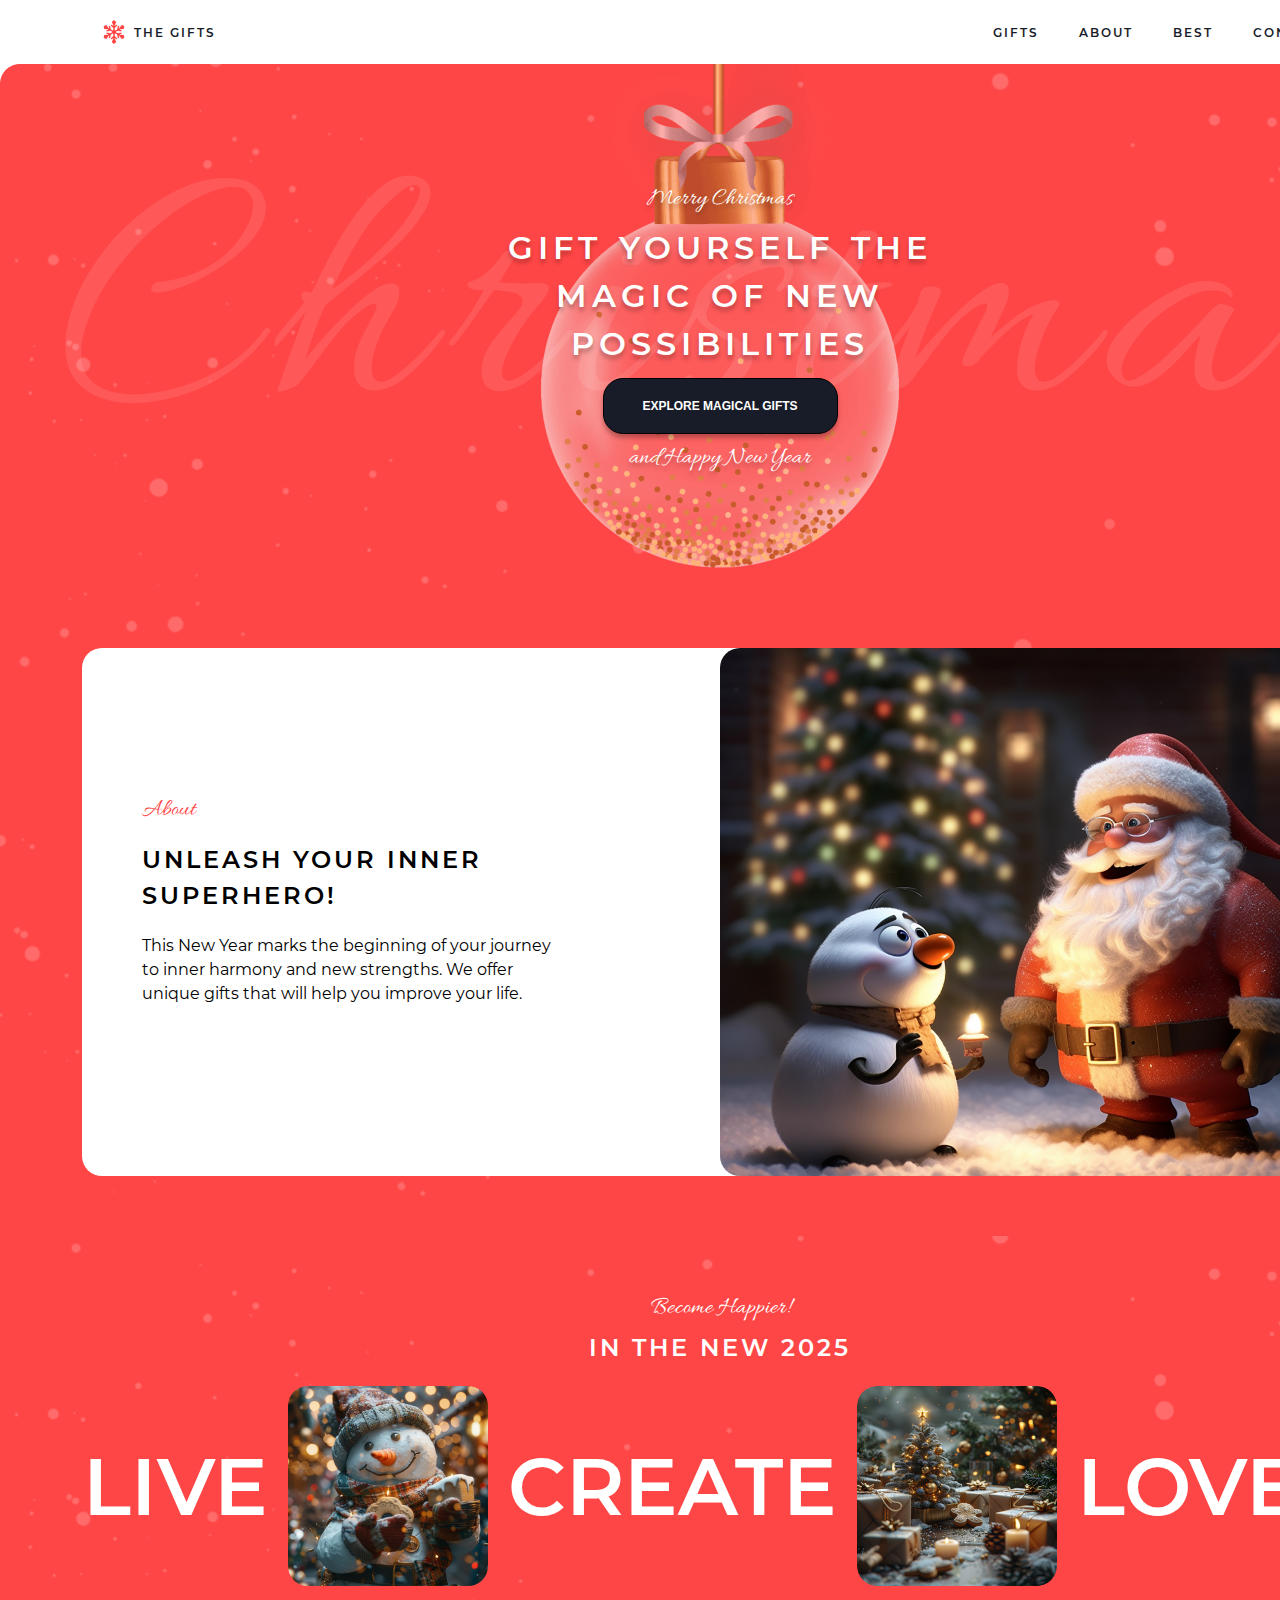
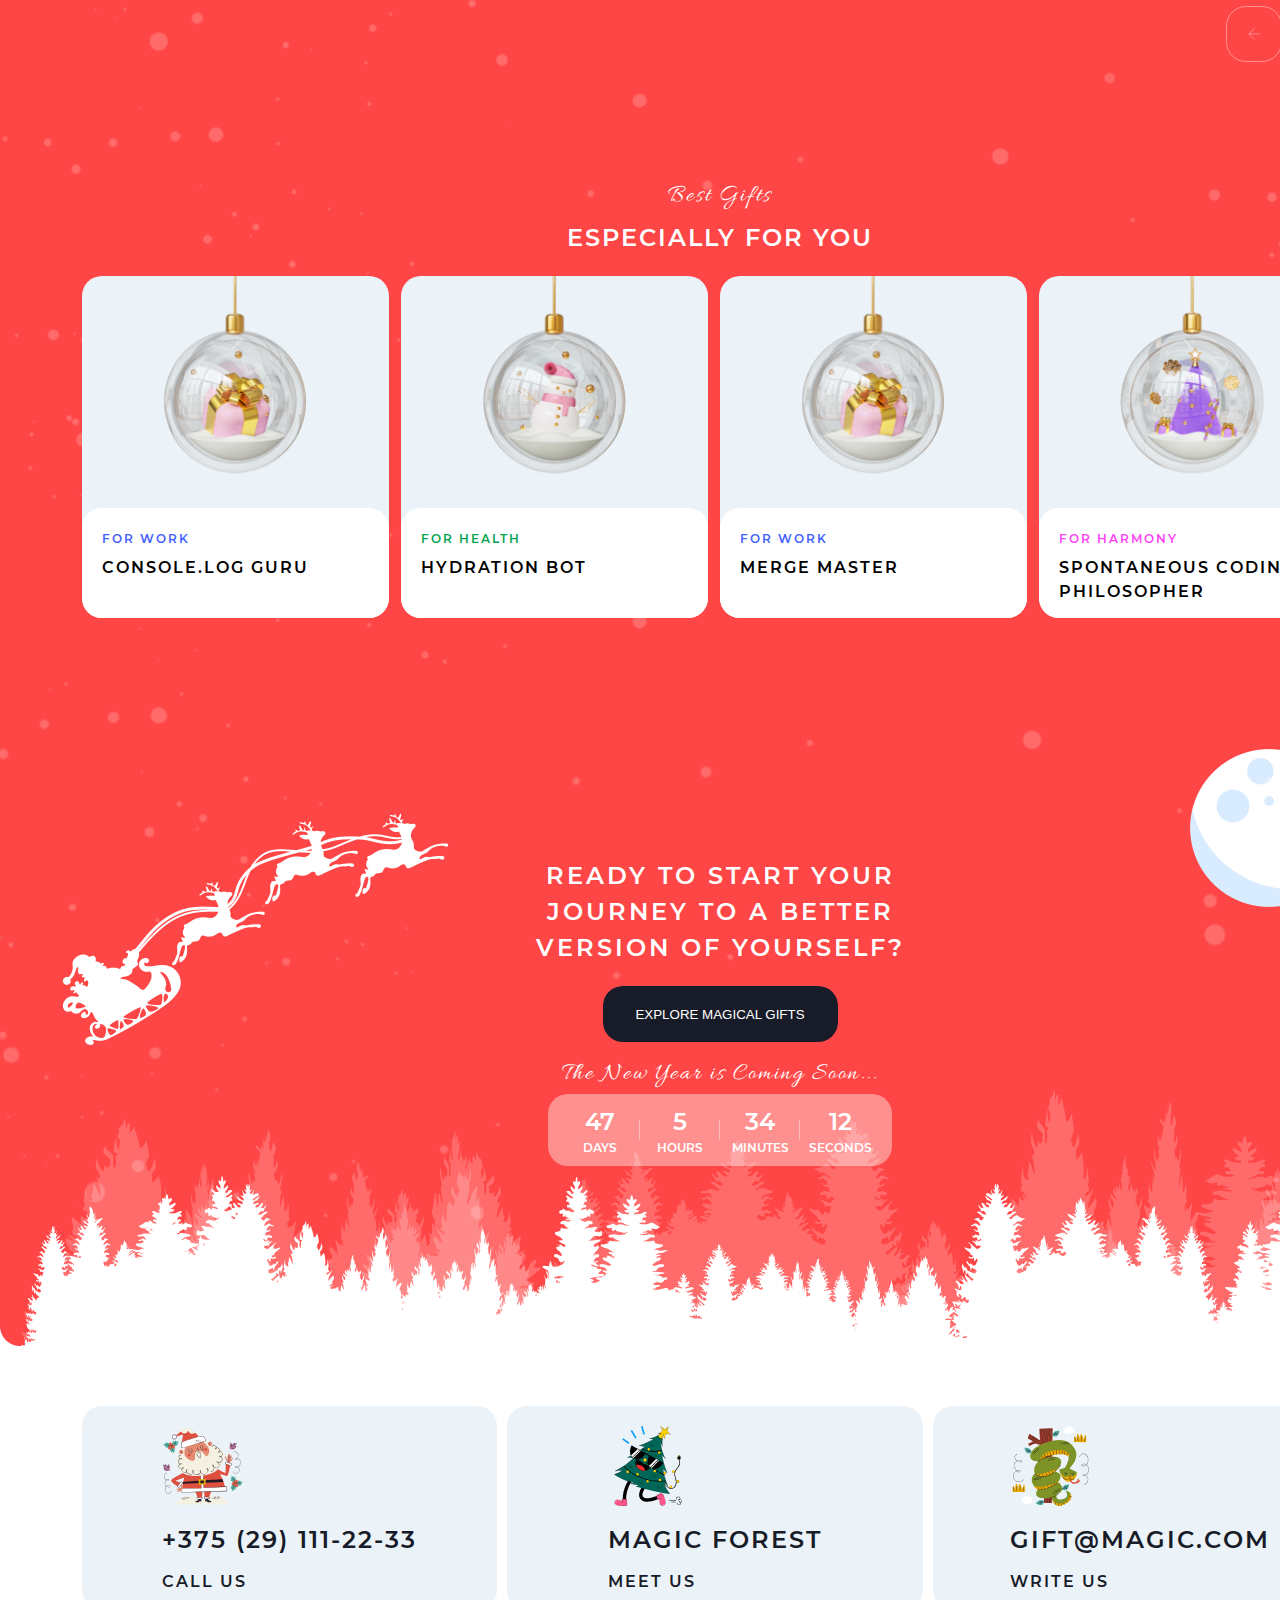
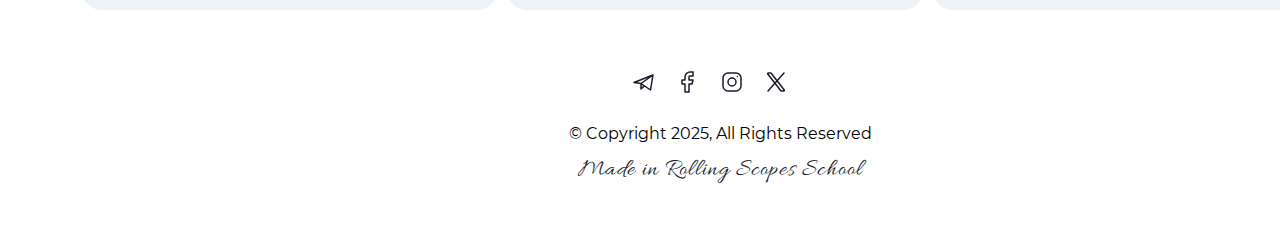
<file: index.html>
<!DOCTYPE html>
<html lang="en">

<head>
    <meta charset="UTF-8">
    <meta name="viewport" content="width=device-width, initial-scale=1.0">
    <link rel="icon" href="images/Vector.svg">
    <link rel="stylesheet" href="style.css">
    <title>Document</title>
</head>

<body>
    <header class="header">
        <div class="header__inner">
            <div class="header__gifts"><img src="images/Vector.svg" alt="snow" width="24" height="24"><span
                    class="header__gifts-span"><a href="index.html">THE GIFTS</a></span></div>
            <nav class="header__nav">
                <ul>
                    <li class="header__nav-item"><a href="#">GIFTS</a></li>
                    <li class="header__nav-item"><a href="#">ABOUT</a></li>
                    <li class="header__nav-item"><a href="#">BEST</a></li>
                    <li class="header__nav-item"><a href="#">CONTACTS</a></li>
                </ul>
            </nav>
        </div>
    </header>
    <main class="main">
        <div class="main__inner">
            <p class="main__subheader">Merry Christmas</p>
            <h1 class="main__header">GIFT YOURSELF THE MAGIC OF NEW POSSIBILITIES</h1>
            <button class="main__button">EXPLORE MAGICAL GIFTS</button>
            <p class="main__wish">and Happy New Year</p>
        </div>
    </main>
    <div id="about" class="section__about">
        <div class="about__inner">
            <div class="about__text">
                <div class="about__text-about">About</div>
                <div class="about__text-header">UNLEASH YOUR INNER SUPERHERO!</div>
                <div class="about__text-p">This New Year marks the beginning of your journey to inner harmony and new
                    strengths. We offer unique gifts that will help you improve your life.</div>
            </div>
            <img src="images/santa.png" alt="santa claus and snowballs" class="about__img">
        </div>
    </div>
    <div class="section__slogan">
        <div class="slogan__inner">
            <div class="slogan__header"><span class="slogan__header-top">Become Happier!</span><span
                    class="slogan__header-bottom">IN THE NEW 2025</span></div>
            <div class="slogan__list-wrapper">
                <ul class="slogan__list">
                    <li class="slogan__list-item"><span>LIVE</span><img src="images/sliderfirst.png" alt=""></li>
                    <li class="slogan__list-item"><span>CREATE</span><img src="images/slidersecond.png" alt=""></li>
                    <li class="slogan__list-item"><span>LOVE</span><img src="images/sliderthird.png" alt=""></li>
                </ul>
                <button class='active'><svg width="12.5" height="12" viewBox="0 0 14 14" fill="none"
                        xmlns="http://www.w3.org/2000/svg">
                        <path d="M1 7H13.5M13.5 7L7.5 1M13.5 7L7.5 13" stroke-linecap="round" stroke-linejoin="round" />
                    </svg></button>
                <button><svg width="12.5" height="12" viewBox="0 0 14 14" fill="none"
                        xmlns="http://www.w3.org/2000/svg">
                        <path d="M13.5 7H1M1 7L7 1M1 7L7 13" stroke-linecap="round" stroke-linejoin="round" />
                    </svg>
                </button>
            </div>
        </div>
    </div>
    <div class="section__gifts">
        <div class="gifts__inner">
            <div id="gifts" class="gifts__header"><span class="gifts__header-top">Best Gifts</span><span
                    class="gifts__header-bottom">ESPECIALLY FOR YOU</span>
            </div>
            <ul class="gifts__list">
                <li class="gifts__list-item"><img src="images/firstball.png" alt="gift ball">
                    <div><span class="work">FOR WORK</span>
                        <p>CONSOLE.LOG GURU</p>
                    </div>
                </li>
                <li class="gifts__list-item"><img src="images/secondball.png" alt="gift ball">
                    <div><span class="health">FOR HEALTH</span>
                        <p>HYDRATION BOT</p>
                    </div>
                </li>
                <li class="gifts__list-item"><img src="images/thirdball.png" alt="gift ball">
                    <div><span class="work">FOR WORK</span>
                        <p>MERGE MASTER</p>
                    </div>
                </li>
                <li class="gifts__list-item"><img src="images/fourthball.png" alt="gift ball">
                    <div><span class="harmony">FOR HARMONY</span>
                        <p>SPONTANEOUS CODING PHILOSOPHER</p>
                    </div>
                </li>
            </ul>
        </div>
    </div>
    <div class="section__CTA">
        <div class="CTA__inner">
            <div class="CTA__header">READY TO START YOUR JOURNEY TO A BETTER VERSION OF YOURSELF?</div>
            <button class="CTA__button">EXPLORE MAGICAL GIFTS</button>
            <div class="CTA__subheader">The New Year is Coming Soon...</div>
            <ul class="CTA__timer">
                <li class="CTA__timer-item"><span class="timer__number">47</span><span class="timer__time">DAYS</span>
                </li>
                <li class="CTA__timer-item"><span class="timer__number">5</span><span class="timer__time">HOURS</span>
                </li>
                <li class="CTA__timer-item"><span class="timer__number">34</span><span
                        class="timer__time">MINUTES</span></li>
                <li class="CTA__timer-item"><span class="timer__number">12</span><span
                        class="timer__time">SECONDS</span></li>
            </ul>
        </div>
    </div>
    <footer id="footer" class="footer">
        <div class="footer__inner">
            <div class="footer__cards">
                <div class="card__call">
                    <a href="tel:+375(29)111-22-33">
                        <img src="images/santa-claus_emoji.svg" alt="santa-claus cute style">
                        <p>+375 (29) 111-22-33</p>
                        <p>CALL US</p>
                    </a>
                </div>
                <div class="card__meet">
                    <a href="https://www.google.com/maps/search/?api=1&query=36.26577,-92.54324" target="_blank">
                        <img src="images/christmas-tree_emoji.svg" alt="christmas tree">
                        <p>MAGIC FOREST</p>
                        <p>MEET US</p>
                    </a>
                </div>
                <div class="card__write">
                    <a href="mailto:gift@magic.com">
                        <img src="images/snake_emoji.svg" alt="snake image">
                        <p>GIFT@MAGIC.COM</p>
                        <p>WRITE US</p>
                    </a>
                </div>
            </div>
            <div class="footer__socials">
                <ul class="footer__socials-list">
                    <li><a href=""><img src="images/telegram.svg" alt="" width="24" height="24"></a></li>
                    <li><a href=""><img src="images/facebook.svg" alt="" width="24" height="24"></a></li>
                    <li><a href=""><img src="images/instagram.svg" alt="" width="24" height="24"></a></li>
                    <li><a href=""><img src="images/X.svg" alt="" width="24" height="24"></a></li>
                </ul>
                <p class="footer__socials-copyright">© Copyright 2025, All Rights Reserved</p>
                <p class="footer__socials-madeby"><a href="https://rs.school/" target="_blank">Made in Rolling Scopes School</a></p>
            </div>
        </div>
    </footer>
    <script src="script.js"></script>
</body>

</html>
</file>
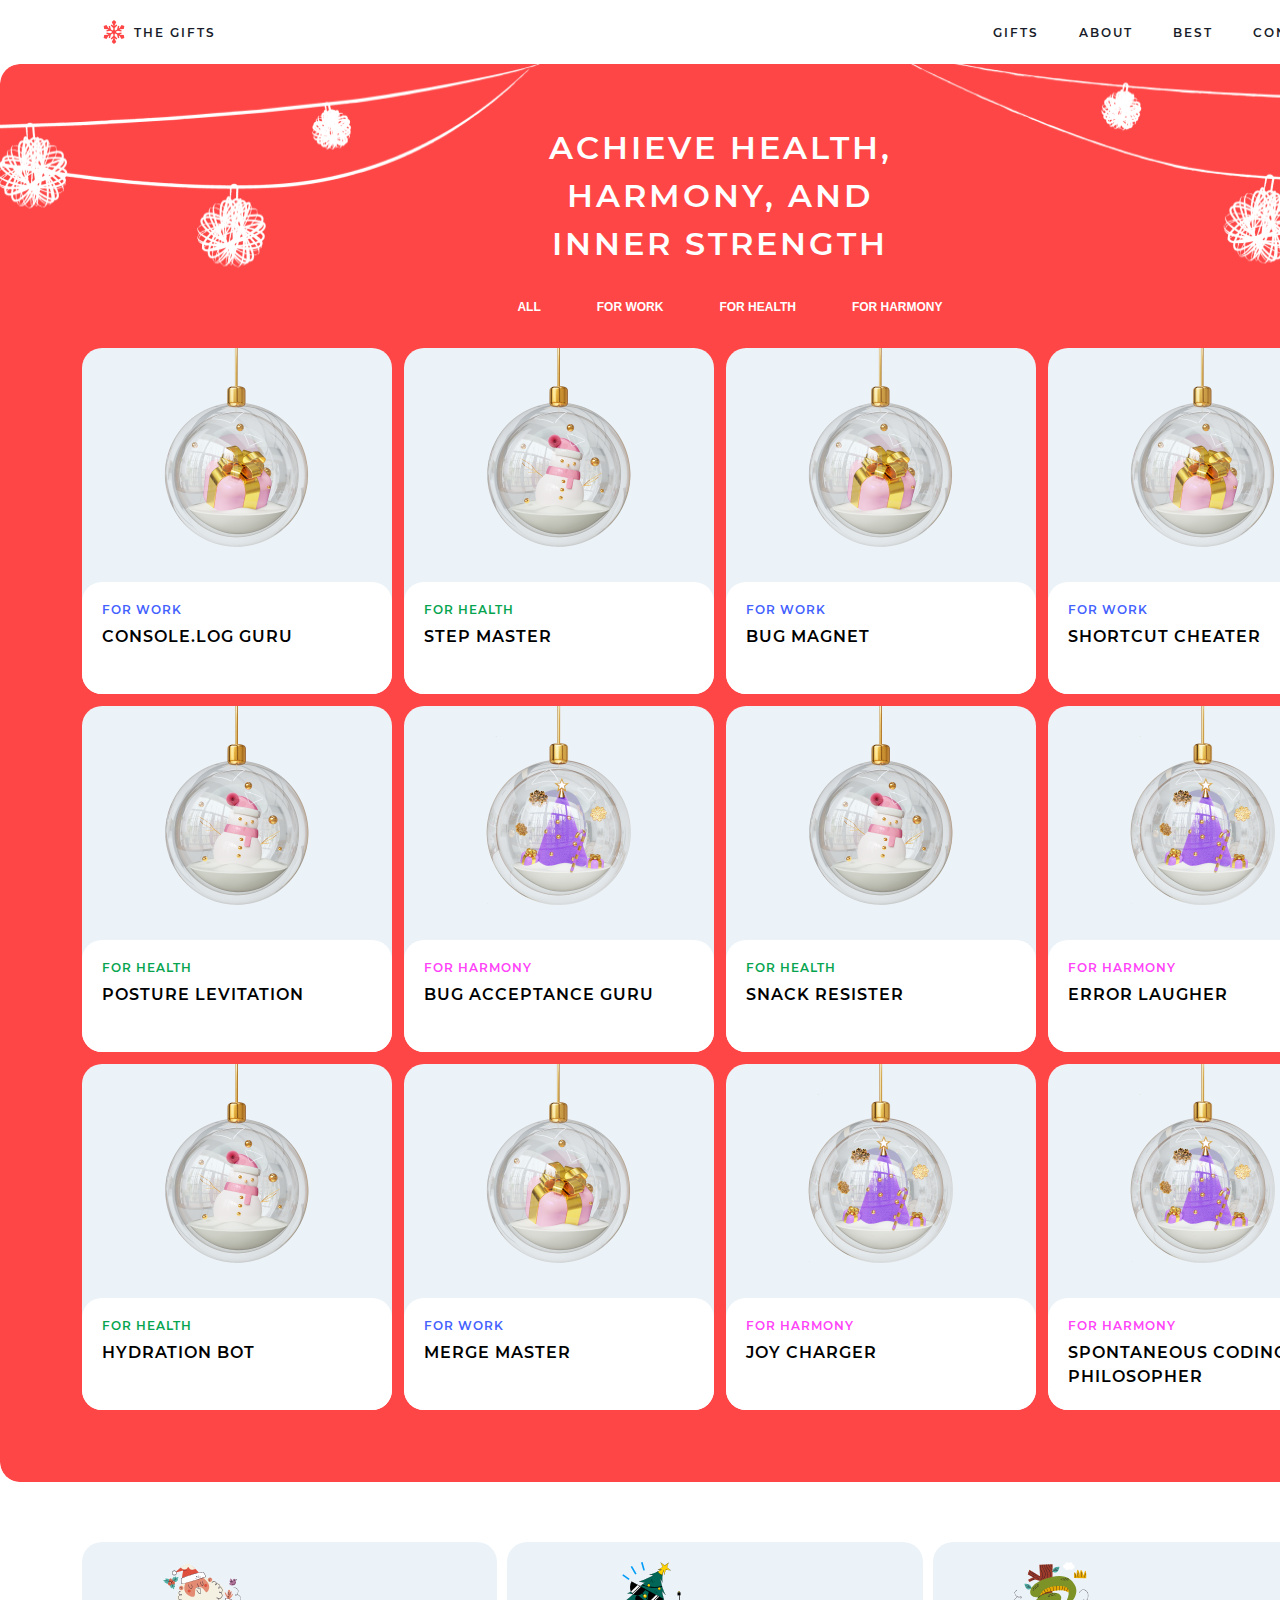
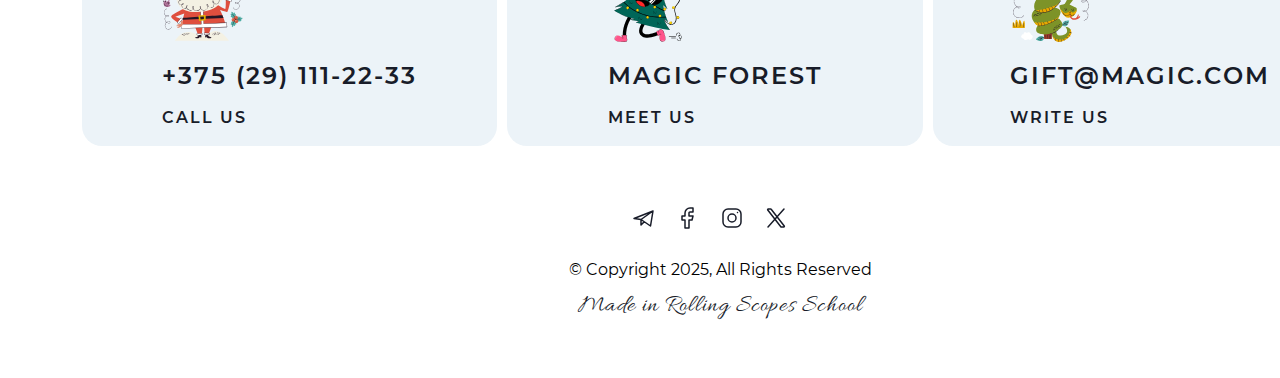
<file: gifts.html>
<!DOCTYPE html>
<html lang="en">

<head>
    <meta charset="UTF-8">
    <meta name="viewport" content="width=device-width, initial-scale=1.0">
    <link rel="icon" href="images/Vector.svg">
    <link rel="stylesheet" href="style.css">
    <title>Document</title>
</head>

<body>
    <header class="header">
        <div class="header__inner">
            <div class="header__gifts"><img src="images/Vector.svg" alt="snow" width="24" height="24"><span
                    class="header__gifts-span"><a href="index.html">THE GIFTS</a></span></div>
            <nav class="header__nav">
                <ul>
                    <li class="header__nav-item"><a href="#">GIFTS</a></li>
                    <li class="header__nav-item"><a href="#">ABOUT</a></li>
                    <li class="header__nav-item"><a href="#">BEST</a></li>
                    <li class="header__nav-item"><a href="#">CONTACTS</a></li>
                </ul>
            </nav>
        </div>
    </header>
    <main class="gifts__page">
        <div class="gifts__page-inner">
            <h1 class="gifts__page-header">ACHIEVE HEALTH, HARMONY, AND INNER STRENGTH</h1>
            <div class="gifts__page-sort">
                <button class="gifts__sort-item active">ALL</button>
                <button class="gifts__sort-item">FOR WORK</button>
                <button class="gifts__sort-item">FOR HEALTH</button>
                <button class="gifts__sort-item">FOR HARMONY</button>
            </div>
            <ul class="gifts__page-list">
                <li class="gifts__list-item">
                    <img src="images/firstball.png" alt="christmas ball">
                    <div>
                        <p class="work">FOR WORK</p>
                        <p>Console.log Guru</p>
                    </div>
                </li>
                <li class="gifts__list-item">
                    <img src="images/secondball.png" alt="christmas ball">
                    <div>
                        <p class="health">FOR HEALTH</p>
                        <p>Step Master</p>
                    </div>
                </li>
                <li class="gifts__list-item">
                    <img src="images/firstball.png" alt="christmas ball">
                    <div>
                        <p class="work">FOR WORK</p>
                        <p>Bug Magnet</p>
                    </div>
                </li>
                <li class="gifts__list-item">
                    <img src="images/firstball.png" alt="christmas ball">
                    <div>
                        <p class="work">FOR WORK</p>
                        <p>Shortcut Cheater</p>
                    </div>
                </li>
                <li class="gifts__list-item">
                    <img src="images/secondball.png" alt="christmas ball">
                    <div>
                        <p class="health">FOR HEALTH</p>
                        <p>Posture Levitation</p>
                    </div>
                </li>
                <li class="gifts__list-item">
                    <img src="images/fourthball.png" alt="christmas ball">
                    <div>
                        <p class="harmony">FOR HARMONY</p>
                        <p>Bug Acceptance Guru</p>
                    </div>
                </li>
                <li class="gifts__list-item">
                    <img src="images/secondball.png" alt="christmas ball">
                    <div>
                        <p class="health">FOR HEALTH</p>
                        <p>Snack Resister</p>
                    </div>
                </li>
                <li class="gifts__list-item">
                    <img src="images/fourthball.png" alt="christmas ball">
                    <div>
                        <p class="harmony">FOR HARMONY</p>
                        <p>Error Laugher</p>
                    </div>
                </li>
                <li class="gifts__list-item">
                    <img src="images/secondball.png" alt="christmas ball">
                    <div>
                        <p class="health">FOR HEALTH</p>
                        <p>Hydration Bot</p>
                    </div>
                </li>
                <li class="gifts__list-item">
                    <img src="images/firstball.png" alt="christmas ball">
                    <div>
                        <p class="work">FOR WORK</p>
                        <p>Merge Master</p>
                    </div>
                </li>
                <li class="gifts__list-item">
                    <img src="images/fourthball.png" alt="christmas ball">
                    <div>
                        <p class="harmony">FOR HARMONY</p>
                        <p>Joy Charger</p>
                    </div>
                </li>
                <li class="gifts__list-item">
                    <img src="images/fourthball.png" alt="christmas ball">
                    <div>
                        <p class="harmony">FOR HARMONY</p>
                        <p>Spontaneous Coding Philosopher</p>
                    </div>
                </li>
            </ul>
        </div>
    </main>
    <footer id="footer" class="footer">
        <div class="footer__inner">
            <div class="footer__cards">
                <div class="card__call">
                    <a href="tel:+375(29)111-22-33">
                        <img src="images/santa-claus_emoji.svg" alt="santa-claus cute style">
                        <p>+375 (29) 111-22-33</p>
                        <p>CALL US</p>
                    </a>
                </div>
                <div class="card__meet">
                    <a href="https://www.google.com/maps/search/?api=1&query=36.26577,-92.54324" target="_blank">
                        <img src="images/christmas-tree_emoji.svg" alt="christmas tree">
                        <p>MAGIC FOREST</p>
                        <p>MEET US</p>
                    </a>
                </div>
                <div class="card__write">
                    <a href="mailto:gift@magic.com">
                        <img src="images/snake_emoji.svg" alt="snake image">
                        <p>GIFT@MAGIC.COM</p>
                        <p>WRITE US</p>
                    </a>
                </div>
            </div>
            <div class="footer__socials">
                <ul class="footer__socials-list">
                    <li><a href=""><img src="images/telegram.svg" alt="" width="24" height="24"></a></li>
                    <li><a href=""><img src="images/facebook.svg" alt="" width="24" height="24"></a></li>
                    <li><a href=""><img src="images/instagram.svg" alt="" width="24" height="24"></a></li>
                    <li><a href=""><img src="images/X.svg" alt="" width="24" height="24"></a></li>
                </ul>
                <p class="footer__socials-copyright">© Copyright 2025, All Rights Reserved</p>
                <p class="footer__socials-madeby"><a href="https://rs.school/" target="_blank">Made in Rolling Scopes School</a></p>
            </div>
        </div>
    </footer>
</body>

</html>
</file>
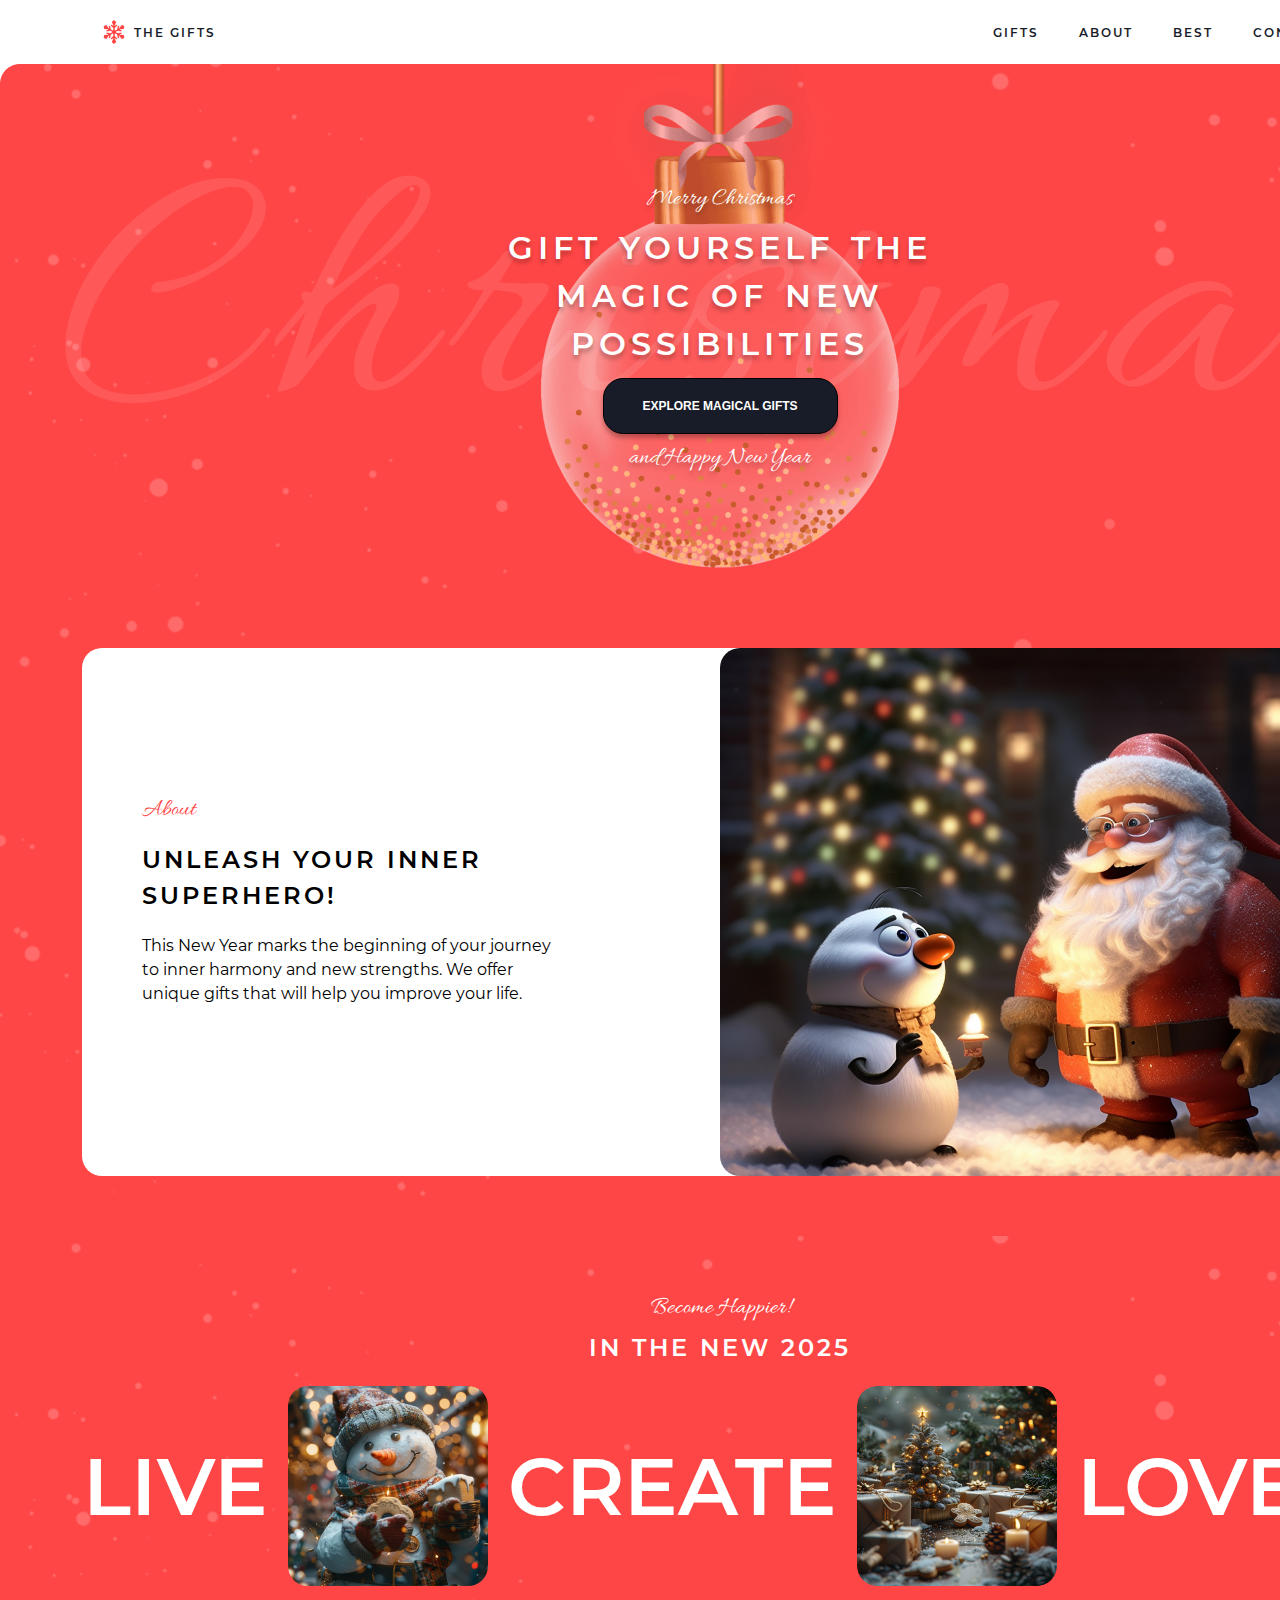
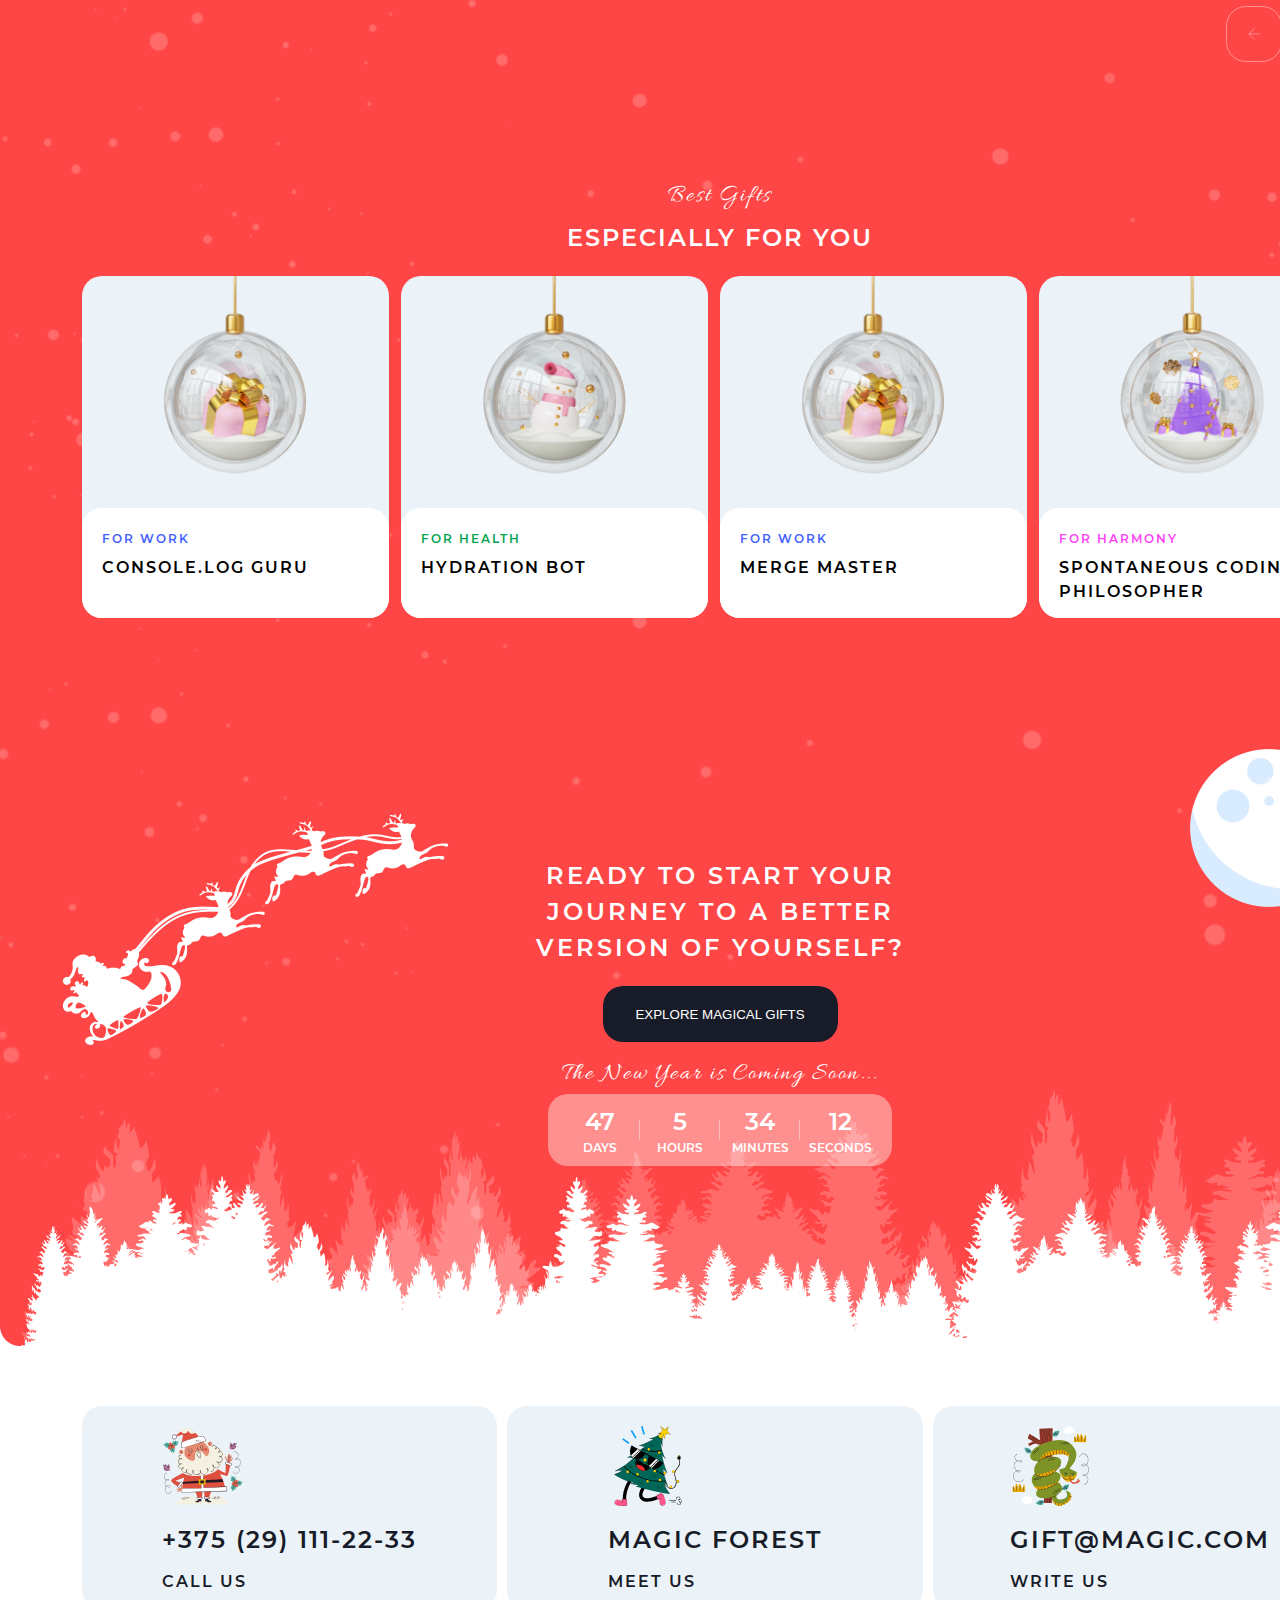
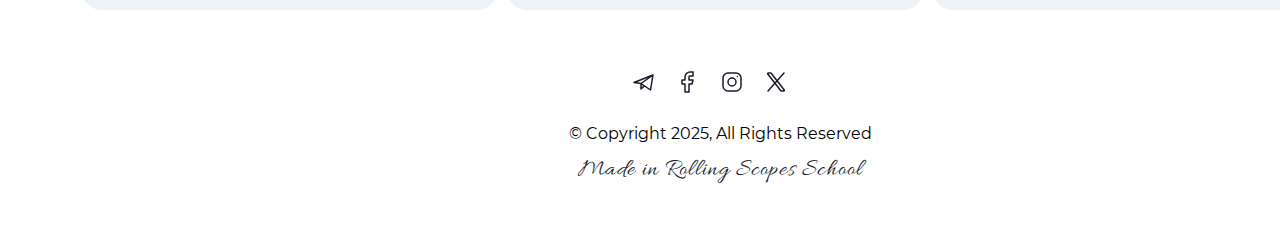
<file: home.html>
<!DOCTYPE html>
<html lang="en">

<head>
    <meta charset="UTF-8">
    <meta name="viewport" content="width=device-width, initial-scale=1.0">
    <link rel="icon" href="images/Vector.svg">
    <link rel="stylesheet" href="style.css">
    <title>Document</title>
</head>

<body>
    <header class="header">
        <div class="header__inner">
            <div class="header__gifts"><img src="images/Vector.svg" alt="snow" width="24" height="24"><span
                    class="header__gifts-span"><a href="">THE GIFTS</a></span></div>
            <nav class="header__nav">
                <ul>
                    <li class="header__nav-item"><a href="#">GIFTS</a></li>
                    <li class="header__nav-item"><a href="#">ABOUT</a></li>
                    <li class="header__nav-item"><a href="#">BEST</a></li>
                    <li class="header__nav-item"><a href="#">CONTACTS</a></li>
                </ul>
            </nav>
        </div>
    </header>
    <main class="main">
        <div class="main__inner">
            <p class="main__subheader">Merry Christmas</p>
            <h1 class="main__header">GIFT YOURSELF THE MAGIC OF NEW POSSIBILITIES</h1>
            <button class="main__button">EXPLORE MAGICAL GIFTS</button>
            <p class="main__wish">and Happy New Year</p>
        </div>
    </main>
    <div class="section__about">
        <div class="about__inner">
            <div class="about__text">
                <div class="about__text-about">About</div>
                <div class="about__text-header">UNLEASH YOUR INNER SUPERHERO!</div>
                <div class="about__text-p">This New Year marks the beginning of your journey to inner harmony and new
                    strengths. We offer unique gifts that will help you improve your life.</div>
            </div>
            <img src="images/santa.png" alt="santa claus and snowballs" class="about__img">
        </div>
    </div>
    <div class="section__slogan">
        <div class="slogan__inner">
            <div class="slogan__header"><span class="slogan__header-top">Become Happier!</span><span
                    class="slogan__header-bottom">IN THE NEW 2025</span></div>
            <div class="slogan__list-wrapper">
                <ul class="slogan__list">
                    <li class="slogan__list-item"><span>LIVE</span><img src="images/sliderfirst.png" alt=""></li>
                    <li class="slogan__list-item"><span>CREATE</span><img src="images/slidersecond.png" alt=""></li>
                    <li class="slogan__list-item"><span>LOVE</span><img src="images/sliderthird.png" alt=""></li>
                </ul>
                <button class='active'><svg width="12.5" height="12" viewBox="0 0 14 14" fill="none"
                        xmlns="http://www.w3.org/2000/svg">
                        <path d="M1 7H13.5M13.5 7L7.5 1M13.5 7L7.5 13" stroke-linecap="round" stroke-linejoin="round" />
                    </svg></button>
                <button><svg width="12.5" height="12" viewBox="0 0 14 14" fill="none"
                        xmlns="http://www.w3.org/2000/svg">
                        <path d="M13.5 7H1M1 7L7 1M1 7L7 13" stroke-linecap="round" stroke-linejoin="round" />
                    </svg>
                </button>
            </div>
        </div>
    </div>
    <div class="section__gifts">
        <div class="gifts__inner">
            <div id="gifts" class="gifts__header"><span class="gifts__header-top">Best Gifts</span><span
                    class="gifts__header-bottom">ESPECIALLY FOR YOU</span>
            </div>
            <ul class="gifts__list">
                <li class="gifts__list-item"><img src="images/firstball.png" alt="gift ball">
                    <div><span class="work">FOR WORK</span>
                        <p>CONSOLE.LOG GURU</p>
                    </div>
                </li>
                <li class="gifts__list-item"><img src="images/secondball.png" alt="gift ball">
                    <div><span class="health">FOR HEALTH</span>
                        <p>HYDRATION BOT</p>
                    </div>
                </li>
                <li class="gifts__list-item"><img src="images/thirdball.png" alt="gift ball">
                    <div><span class="work">FOR WORK</span>
                        <p>MERGE MASTER</p>
                    </div>
                </li>
                <li class="gifts__list-item"><img src="images/fourthball.png" alt="gift ball">
                    <div><span class="harmony">FOR HARMONY</span>
                        <p>SPONTANEOUS CODING PHILOSOPHER</p>
                    </div>
                </li>
            </ul>
        </div>
    </div>
    <div class="section__CTA">
        <div class="CTA__inner">
            <div class="CTA__header">READY TO START YOUR JOURNEY TO A BETTER VERSION OF YOURSELF?</div>
            <button class="CTA__button">EXPLORE MAGICAL GIFTS</button>
            <div class="CTA__subheader">The New Year is Coming Soon...</div>
            <ul class="CTA__timer">
                <li class="CTA__timer-item"><span class="timer__number">47</span><span class="timer__time">DAYS</span>
                </li>
                <li class="CTA__timer-item"><span class="timer__number">5</span><span class="timer__time">HOURS</span>
                </li>
                <li class="CTA__timer-item"><span class="timer__number">34</span><span
                        class="timer__time">MINUTES</span></li>
                <li class="CTA__timer-item"><span class="timer__number">12</span><span
                        class="timer__time">SECONDS</span></li>
            </ul>
        </div>
    </div>
    <footer id="footer" class="footer">
        <div class="footer__inner">
            <div class="footer__cards">
                <div class="card__call">
                    <a href="tel:+375(29)111-22-33">
                        <img src="images/santa-claus_emoji.svg" alt="santa-claus cute style">
                        <p>+375 (29) 111-22-33</p>
                        <p>CALL US</p>
                    </a>
                </div>
                <div class="card__meet">
                    <a href="https://www.google.com/maps/search/?api=1&query=36.26577,-92.54324" target="_blank">
                        <img src="images/christmas-tree_emoji.svg" alt="christmas tree">
                        <p>MAGIC FOREST</p>
                        <p>MEET US</p>
                    </a>
                </div>
                <div class="card__write">
                    <a href="mailto:gift@magic.com">
                        <img src="images/snake_emoji.svg" alt="snake image">
                        <p>GIFT@MAGIC.COM</p>
                        <p>WRITE US</p>
                    </a>
                </div>
            </div>
            <div class="footer__socials">
                <ul class="footer__socials-list">
                    <li><a href=""><img src="images/telegram.svg" alt="" width="24" height="24"></a></li>
                    <li><a href=""><img src="images/facebook.svg" alt="" width="24" height="24"></a></li>
                    <li><a href=""><img src="images/instagram.svg" alt="" width="24" height="24"></a></li>
                    <li><a href=""><img src="images/X.svg" alt="" width="24" height="24"></a></li>
                </ul>
                <p class="footer__socials-copyright">© Copyright 2025, All Rights Reserved</p>
                <p class="footer__socials-madeby"><a href="https://rs.school/" target="_blank">Made in Rolling Scopes School</a></p>
            </div>
        </div>
    </footer>
    <script src="script.js"></script>
</body>

</html>
</file>
<file: style.css>
@font-face {
  font-family: "Montserrat";
  src: url("fonts/Montserrat-Regular.woff2") format("woff2");
  font-weight: 400;
}
@font-face {
  font-family: "Montserrat";
  src: url("fonts/Montserrat-SemiBold.woff2") format("woff2");
  font-weight: 600;
}
@font-face {
  font-family: "Allura";
  src: url("fonts/Allura-Regular.woff2") format("woff2");
  font-weight: 400;
}
button a {
  color: white;
  text-decoration: none;
}

.work {
  color: #4361ff;
}

.harmony {
  color: #ff43f7;
}

.health {
  color: #06a44f;
}

* {
  padding: 0;
  margin: 0;
  box-sizing: border-box;
  scroll-behavior: smooth !important;
}

body {
  width: 1440px;
  margin: 0 auto;
}

header {
  font-family: Montserrat;
  font-size: 12px;
  font-weight: 600;
  color: #181c29;
  letter-spacing: 2px;
}
header .header__inner {
  height: 64px;
  display: flex;
  padding-left: 82px;
  padding-right: 82px;
  justify-content: space-between;
  align-items: center;
}
header .header__inner .header__gifts {
  display: flex;
  justify-content: center;
  align-items: center;
  padding-left: 20px;
  padding-right: 20px;
}
header .header__inner .header__gifts span {
  margin-left: 8px;
}
header ul {
  display: flex;
}
header li {
  list-style: none;
  margin-left: 20px;
  margin-right: 20px;
}
header a {
  text-decoration: none;
  color: #181c29;
}

.main {
  background-image: url(images/Hero\ Section_\ back.png);
  text-shadow: 0px 4px 4px rgba(0, 0, 0, 0.25);
}
.main .main__inner {
  height: 524px;
  color: white;
  margin: 0 auto;
  width: 426px;
  font-family: Montserrat;
  display: flex;
  flex-direction: column;
  align-items: center;
  font-weight: 600;
}
.main .main__inner:first-child {
  padding-top: 120px;
}
.main .main__wish {
  margin-top: 12px;
  line-height: 24px;
}
.main h1 {
  font-size: 32px;
  line-height: 150%;
  letter-spacing: 5px;
  text-align: center;
  word-spacing: 3px;
  margin-top: 10px;
}
.main button {
  font-size: 12px;
  font-weight: 600;
  cursor: pointer;
  background-color: #181c29;
  width: 235px;
  height: 56px;
  color: white;
  margin-top: 10px;
  border: 1px solid black;
  border-radius: 20px;
  box-shadow: 0 4px 4px rgba(0, 0, 0, 0.25);
}
.main p {
  font-family: Allura;
  font-weight: 400;
  font-size: 24px;
}

.section__about {
  background-image: url(images/about_section_back.png);
  padding-left: 82px;
  padding-right: 82px;
  padding-top: 60px;
  padding-bottom: 60px;
}
.section__about .about__inner {
  height: 528px;
  background-color: white;
  display: flex;
  align-items: center;
  border-radius: 20px;
  padding-left: 60px;
  gap: 150px;
}
.section__about .about__inner .about__text-about {
  font-family: Allura;
  font-size: 24px;
  line-height: 24px;
  font-weight: 400;
  color: #ff4646;
  margin-bottom: 20px;
}
.section__about .about__inner .about__text-header {
  font-family: Montserrat;
  font-size: 24px;
  line-height: 150%;
  font-weight: 600;
  margin-bottom: 20px;
  letter-spacing: 3px;
}
.section__about .about__inner .about__text-p {
  font-family: Montserrat;
  font-weight: 400;
  font-size: 16px;
  line-height: 150%;
  margin-bottom: 20px;
}
.section__about .about__inner img {
  border-radius: 20px;
}

.section__slogan {
  background-image: url(images/slider_back.png);
  height: 488px;
  color: white;
  font-family: Montserrat;
}
.section__slogan .slogan__inner {
  display: flex;
  padding-top: 60px;
  flex-direction: column;
  align-items: center;
}
.section__slogan .slogan__inner .slogan__header {
  display: flex;
  flex-direction: column;
  text-align: center;
}
.section__slogan .slogan__inner .slogan__header span:first-child {
  font-family: Allura;
  font-size: 24px;
  font-weight: 400;
  line-height: 100%;
  margin-bottom: 10px;
}
.section__slogan .slogan__inner .slogan__header span:last-child {
  font-size: 24px;
  font-weight: 600;
  line-height: 150%;
  letter-spacing: 3px;
  margin-bottom: 20px;
}
.section__slogan .slogan__inner .slogan__list-wrapper button {
  background-color: transparent;
  width: 56px;
  height: 56px;
  border-radius: 20px;
  border: 1px solid rgba(255, 255, 255, 0.4);
  stroke: rgba(255, 255, 255, 0.4);
  margin-top: 20px;
  float: right;
  position: relative;
  cursor: pointer;
}
.section__slogan .slogan__inner .slogan__list-wrapper button:first-of-type {
  margin-right: 82px;
  margin-left: 20px;
}
.section__slogan .slogan__inner .slogan__list-wrapper button svg {
  position: absolute;
  top: 50%;
  left: 50%;
  transform: translateX(-6px) translateY(-6px);
}
.section__slogan .slogan__inner .slogan__list-wrapper button.active {
  stroke: rgb(255, 255, 255);
  border: 1px solid rgb(255, 255, 255);
}
.section__slogan .slogan__inner ul {
  margin-left: 82px;
  display: flex;
}
.section__slogan .slogan__inner ul li {
  display: flex;
  flex-direction: row;
  align-items: center;
  font-size: 80px;
  font-weight: 600;
}
.section__slogan .slogan__inner ul li img {
  border-radius: 20px;
  margin-left: 20px;
  margin-right: 20px;
}
.section__slogan .slogan__inner ul li:last-child img {
  border-radius: 20px 0 0 20px;
  margin-right: 0px;
}

.section__gifts {
  background-image: url(images/gifts_back.png);
  height: 554px;
  padding-left: 82px;
  padding-right: 82px;
  padding-top: 60px;
  font-family: Montserrat;
  letter-spacing: 2px;
}
.section__gifts .gifts__header {
  display: flex;
  flex-direction: column;
  align-items: center;
  color: white;
}
.section__gifts .gifts__header-top {
  font-family: Allura;
  font-size: 24px;
  line-height: 100%;
  font-weight: 400;
  margin-bottom: 12px;
}
.section__gifts .gifts__header-bottom {
  font-size: 24px;
  font-weight: 600;
  line-height: 150%;
  margin-bottom: 20px;
}
.section__gifts .gifts__list {
  display: flex;
}
.section__gifts .gifts__list li {
  list-style: none;
  cursor: pointer;
  width: 310px;
  height: 342px;
  border-radius: 20px;
  overflow: hidden;
  background-color: #ecf3f8;
  font-weight: 600;
  margin-right: 12px;
}
.section__gifts .gifts__list li:hover {
  transition: all linear 0.1s;
  background-color: rgba(0, 0, 0, 0.25);
}
.section__gifts .gifts__list li div {
  background-color: white;
  border-radius: 20px;
  padding-left: 20px;
  padding-top: 20px;
  height: 100%;
}
.section__gifts .gifts__list li span {
  font-size: 12px;
  line-height: 130%;
  display: inline-block;
  margin-bottom: 10px;
}
.section__gifts .gifts__list li p {
  font-size: 16px;
  line-height: 150%;
}
.section__gifts .gifts__list li img {
  width: 100%;
}

.section__CTA {
  background-image: url(images/CTA_Section_back.png);
  height: 668px;
  color: white;
  padding-top: 180px;
}
.section__CTA .CTA__inner {
  width: 426px;
  margin: 0 auto;
  display: flex;
  flex-direction: column;
  align-items: center;
}
.section__CTA button {
  border: none;
  background-color: #181c29;
  cursor: pointer;
  color: white;
  width: 235px;
  height: 56px;
  border-radius: 20px;
  margin-top: 20px;
  margin-bottom: 20px;
}
.section__CTA .CTA__header {
  font-family: Montserrat;
  font-size: 24px;
  font-weight: 600;
  line-height: 150%;
  letter-spacing: 3px;
  text-align: center;
}
.section__CTA .CTA__subheader {
  font-family: Allura;
  font-size: 24px;
  line-height: 100%;
  letter-spacing: 2px;
  margin-bottom: 8px;
}
.section__CTA .CTA__timer {
  display: flex;
  background-color: rgba(255, 255, 255, 0.4);
  color: white;
  width: 344px;
  height: 72px;
  border-radius: 20px;
  justify-content: space-between;
  align-items: center;
  padding-left: 12px;
  padding-right: 12px;
  font-family: Montserrat;
}
.section__CTA .CTA__timer li {
  list-style: none;
  display: flex;
  flex-direction: column;
  align-items: center;
  width: 80px;
  height: 52px;
  position: relative;
}
.section__CTA .CTA__timer li span:first-of-type {
  font-size: 24px;
  line-height: 150%;
  font-weight: 600;
}
.section__CTA .CTA__timer li span:last-of-type {
  font-size: 12px;
  line-height: 130%;
  font-weight: 600;
}
.section__CTA .CTA__timer li:not(:last-of-type):after {
  content: "";
  display: block;
  position: absolute;
  width: 1px;
  height: 20px;
  background-color: rgba(255, 255, 255, 0.4);
  right: 0;
  top: 50%;
  transform: translateY(-50%);
}

.footer__inner {
  font-family: Montserrat;
  padding-left: 82px;
  padding-right: 82px;
  padding-top: 60px;
}
.footer__inner .footer__cards {
  display: flex;
}
.footer__inner .footer__cards a {
  color: #181c29;
  text-decoration: none;
}
.footer__inner .footer__cards div {
  width: 417px;
  height: 204px;
  border-radius: 20px;
  padding-top: 0px;
  border: none;
  background-color: #ecf3f8;
  margin-right: 10px;
  display: flex;
  flex-direction: column;
  align-items: center;
  padding-top: 20px;
  cursor: pointer;
}
.footer__inner .footer__cards div:hover {
  transition: all linear 0.1s;
  background-color: rgba(0, 0, 0, 0.2);
}
.footer__inner .footer__cards p {
  line-height: 150%;
  font-weight: 600;
  letter-spacing: 2px;
}
.footer__inner .footer__cards p:first-of-type {
  font-size: 24px;
  margin-top: 12px;
  margin-bottom: 12px;
}
.footer__inner .footer__cards p:last-of-type {
  font-size: 16px;
}
.footer__inner .footer__socials {
  margin: 0 auto;
}
.footer__inner .footer__socials ul {
  display: flex;
  justify-content: center;
  margin-top: 60px;
  margin-bottom: 12px;
  height: 40px;
}
.footer__inner .footer__socials li {
  list-style: none;
  display: flex;
  justify-content: center;
  margin-right: 20px;
}
.footer__inner .footer__socials p {
  text-align: center;
}
.footer__inner .footer__socials p:first-of-type {
  font-size: 16px;
  line-height: 150%;
  font-weight: 400;
  margin-bottom: 12px;
}
.footer__inner .footer__socials p:last-of-type {
  font-family: Allura;
  font-size: 24px;
  line-height: 100%;
  letter-spacing: 1px;
  margin-bottom: 60px;
}
.footer__inner .footer__socials p:last-of-type a {
  text-decoration: none;
  color: #181c29;
}

.gifts__page {
  background-image: url(images/Gifts_page_backgroun.png);
  background-size: 100% 100%;
  padding-top: 60px;
  padding-bottom: 60px;
  border-radius: 20px;
  padding-left: 82px;
  padding-right: 82px;
  font-family: Montserrat;
}
.gifts__page .gifts__page-sort {
  display: flex;
  justify-content: center;
  padding-left: 20px;
  margin-bottom: 20px;
}
.gifts__page .gifts__page-sort button {
  background-color: transparent;
  cursor: pointer;
  border: none;
  color: white;
  font-size: 12px;
  font-weight: 600;
  line-height: 130%;
  margin-right: 8px;
  margin-left: 8px;
  padding: 12px 20px;
}
.gifts__page h1 {
  width: 426px;
  margin-left: auto;
  margin-right: auto;
  margin-bottom: 20px;
  font-size: 32px;
  line-height: 150%;
  font-weight: 600;
  letter-spacing: 3px;
  text-align: center;
  color: white;
}
.gifts__page ul.gifts__page-list {
  display: flex;
  flex-direction: row;
  flex-wrap: wrap;
}
.gifts__page ul.gifts__page-list li {
  list-style: none;
  width: 310px;
  background-color: #ecf3f8;
  border-radius: 20px;
  margin-right: 12px;
  margin-bottom: 12px;
  cursor: pointer;
}
.gifts__page ul.gifts__page-list li:hover {
  transition: all linear 0.1s;
  background-color: rgba(0, 0, 0, 0.25);
}
.gifts__page ul.gifts__page-list li:nth-child(4n) {
  margin-right: 0;
}
.gifts__page ul.gifts__page-list li div {
  padding-top: 20px;
  padding-left: 20px;
  height: 112px;
  background-color: white;
  border-radius: 20px;
  letter-spacing: 1px;
}
.gifts__page ul.gifts__page-list li div p:first-of-type {
  font-size: 12px;
  font-weight: 600;
  line-height: 130%;
  margin-bottom: 8px;
}
.gifts__page ul.gifts__page-list li div p:last-of-type {
  font-size: 16px;
  font-weight: 600;
  line-height: 150%;
  text-transform: uppercase;
}/*# sourceMappingURL=style.css.map */
</file>
